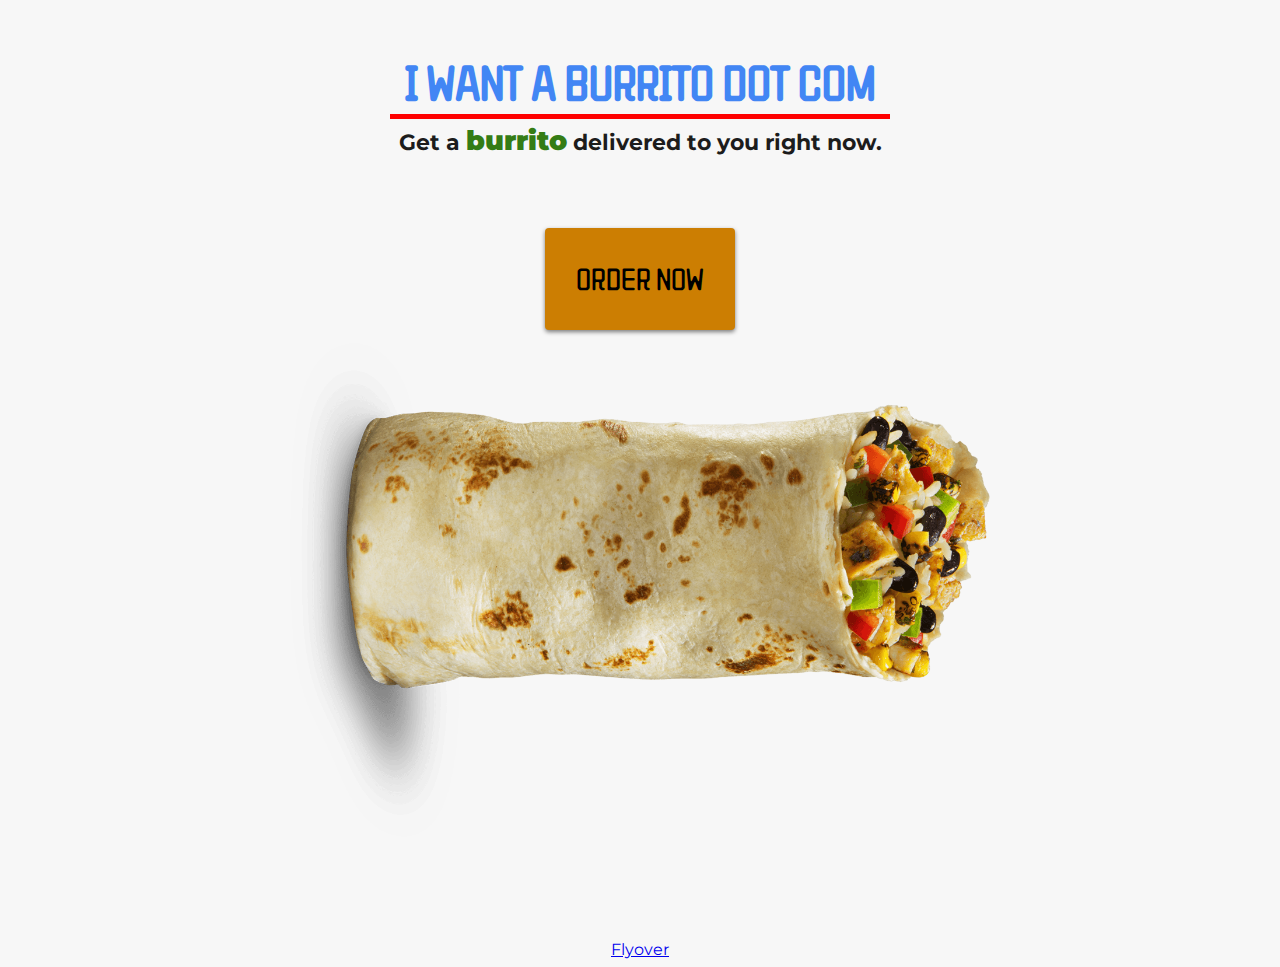
<file: index.html>
<html lang="en" dir="ltr">
  <head>
      <meta charset="utf-8">
      <title>I Want A Burrito Dot Com</title>
      <link rel="stylesheet" href="public/styles/index.css">
      <link href="https://fonts.googleapis.com/css?family=ZCOOL+QingKe+HuangYou" rel="stylesheet">
      <link href="https://fonts.googleapis.com/css?family=Montserrat|ZCOOL+QingKe+HuangYou" rel="stylesheet">
  </head>
  <body>
      <div class="margin">
          <div class="hero">
              <h1 class="hero-text">I Want a Burrito Dot Com</h1>
          </div>

  <div class="page-content">
    <div class="burrito-me">
      <h3 class="cta">Get a <strong>burrito</strong> delivered to you right now.</h3>
      <div class="order-btn" id="order">
        <p class="btn-text">Order Now</p>
      </div>
      <img class="flying-burrito" src="public/imgs/burrito_blank.png" />
    </div>
  </div>

  <a href="flyover.html">Flyover</a>


  <script type="text/javascript">
    document.getElementById('order').onclick = function () {
      location.replace('burrito-coming.html')
    };
  </script>

      </div>
  </body>
</file>
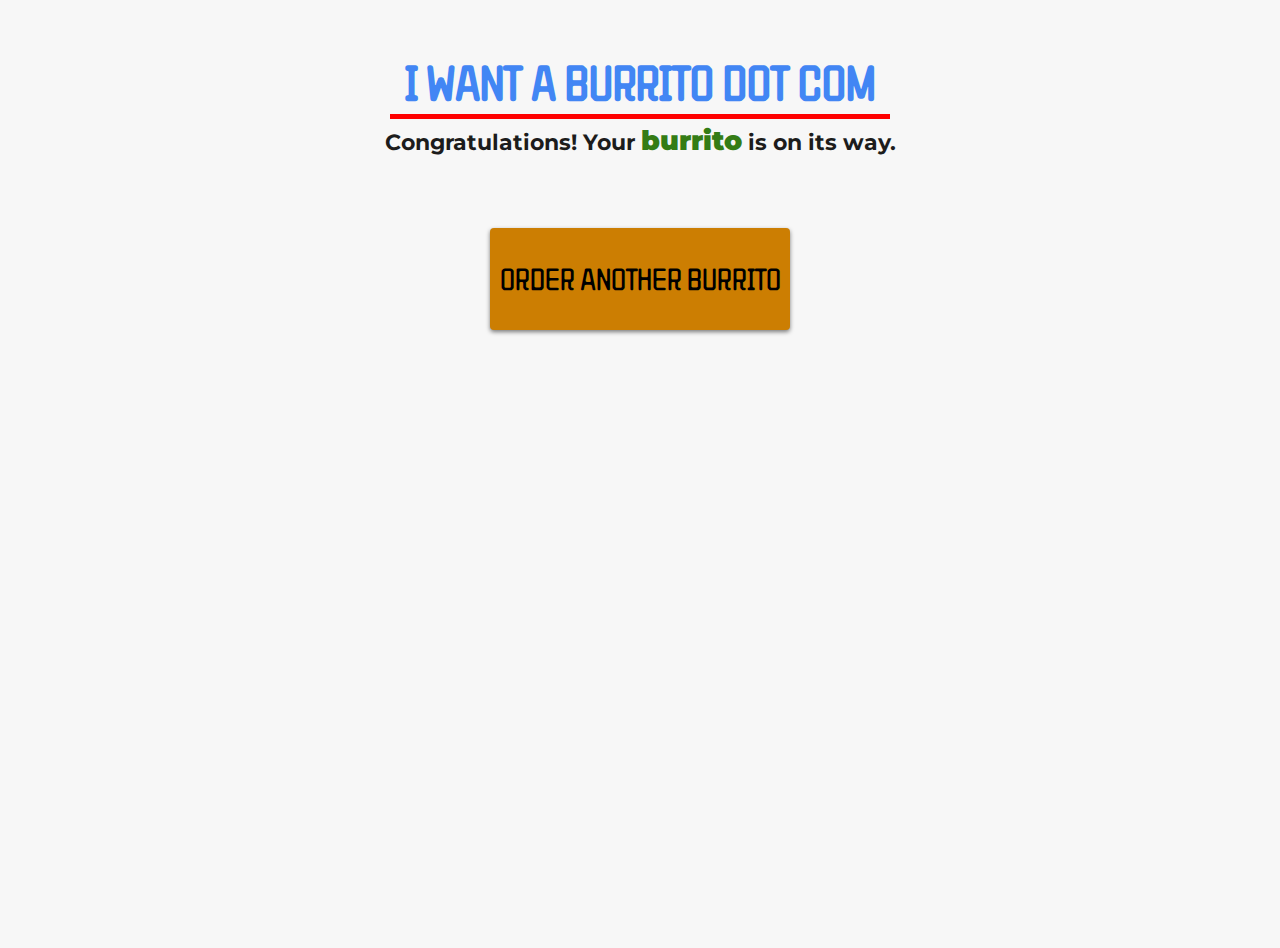
<file: burrito-coming.html>
<html lang="en" dir="ltr">
  <head>
      <meta charset="utf-8">
      <title>I Want A Burrito Dot Com</title>
      <link rel="stylesheet" href="public/styles/index.css">
      <link href="https://fonts.googleapis.com/css?family=ZCOOL+QingKe+HuangYou" rel="stylesheet">
      <link href="https://fonts.googleapis.com/css?family=Montserrat|ZCOOL+QingKe+HuangYou" rel="stylesheet">
  </head>
  <body>
      <div class="margin">
          <div class="hero">
              <h1 class="hero-text">I Want a Burrito Dot Com</h1>
          </div>
          <div class="page-content">
    <div class="burrito-me">
      <h3 class="cta">Congratulations! Your <strong>burrito</strong> is on its way.</h3>
    </div>
    <div class="order-btn another" id="order-another">
      <p class="btn-text">Order Another Burrito</p>
    </div>
    <img class="burrito-coming" src="public/imgs/burrito_blank.png" />
  </div>

  <script type="text/javascript">
    document.getElementById('order-another').onclick = function () {
      location.replace('index.html')
    };
  </script>
      </div>
  </body>
</file>
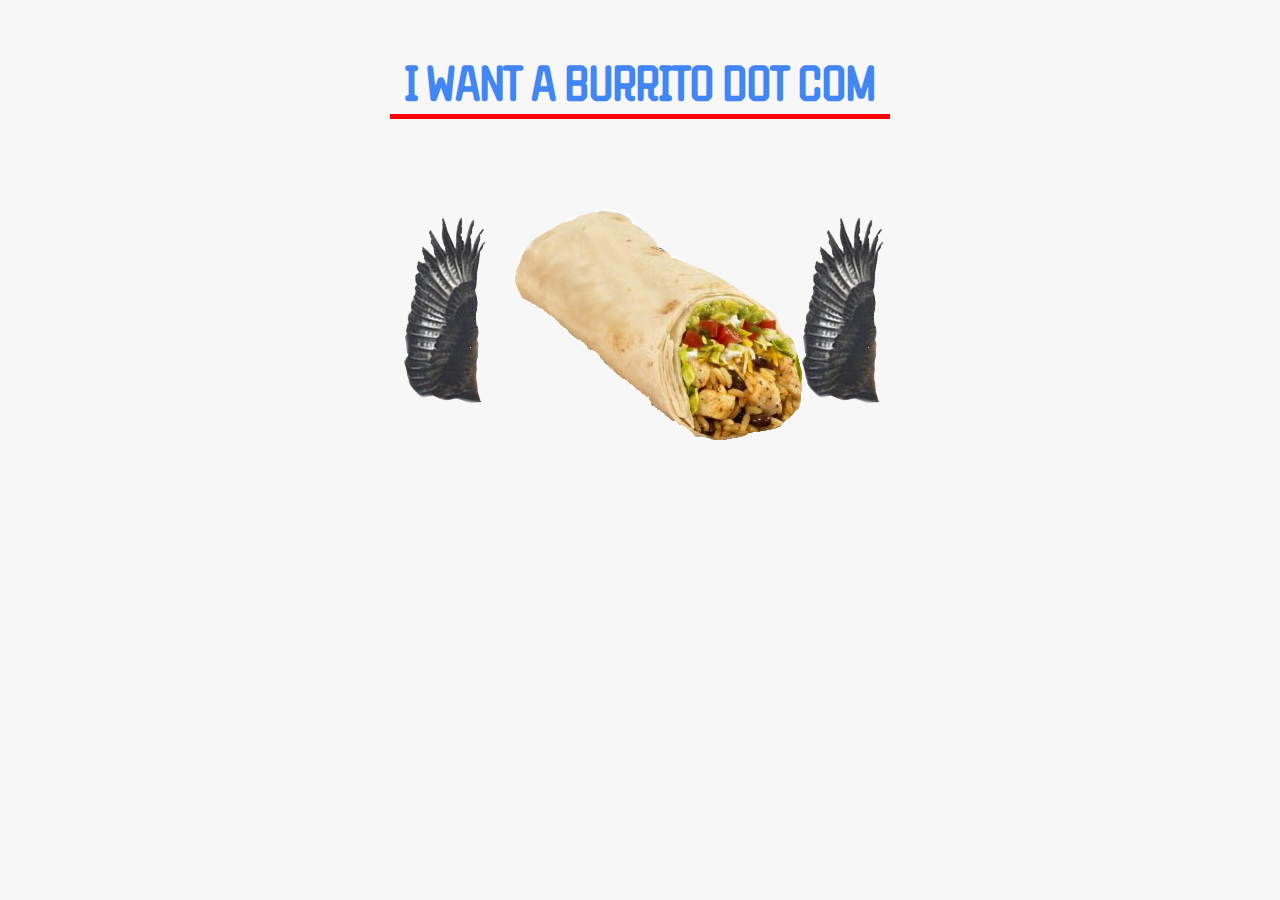
<file: flyover.html>
<html lang="en" dir="ltr">
  <head>
      <meta charset="utf-8">
      <title>I Want A Burrito Dot Com</title>
      <link rel="stylesheet" href="public/styles/index.css">
      <link href="https://fonts.googleapis.com/css?family=ZCOOL+QingKe+HuangYou" rel="stylesheet">
      <link href="https://fonts.googleapis.com/css?family=Montserrat|ZCOOL+QingKe+HuangYou" rel="stylesheet">
  </head>
  <body>
      <div class="margin">
          <div class="hero">
              <h1 class="hero-text">I Want a Burrito Dot Com</h1>
          </div>

  <div class="test">
    <img class="leftWing" src="public/imgs/wing.png" />
    <img class="burrito" src="public/imgs/burritoClear.png" alt="" />
    <img class="rightWing" src="public/imgs/wing.png" />
  </div>

  <link rel="stylesheet" href="public/styles/burrito_flying.css">

      </div>
  </body>
</file>
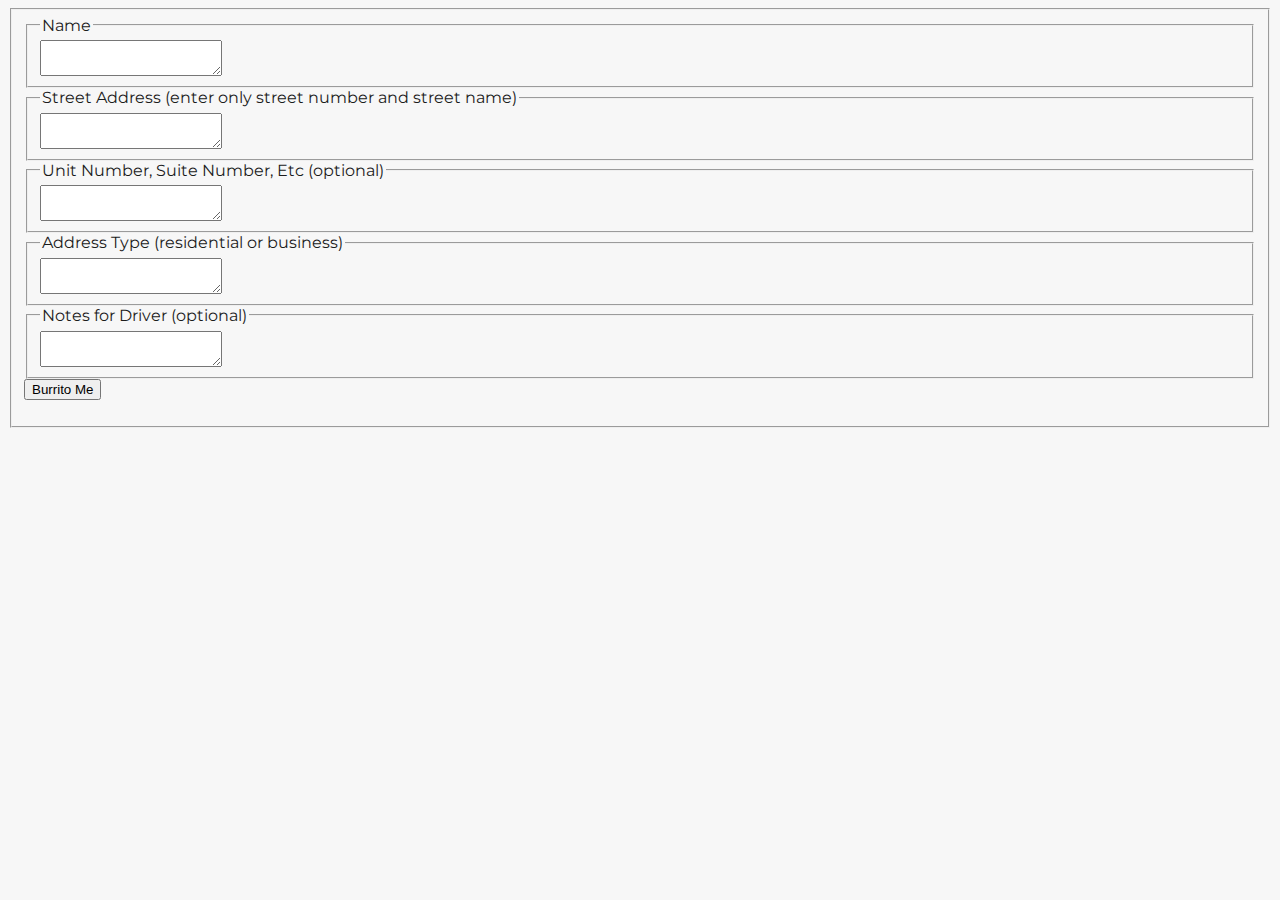
<file: order-form.html>
<html lang="en" dir="ltr">
  <head>
      <meta charset="utf-8">
      <title>I Want A Burrito Dot Com</title>
      <link rel="stylesheet" href="public/styles/index.css">
      <link href="https://fonts.googleapis.com/css?family=ZCOOL+QingKe+HuangYou" rel="stylesheet">
      <link href="https://fonts.googleapis.com/css?family=Montserrat|ZCOOL+QingKe+HuangYou" rel="stylesheet">
      <script src="https://ajax.googleapis.com/ajax/libs/jquery/2.1.1/jquery.min.js"></script>
      <script type="text/javascript">
        function postToGoogle() {
          var field1 = $('#name').val();
          var field2 = $('#street').val();
          var field3 = $('#unit').val();
          var field4 = $('#type').val();
          var field5 = $('#notes').val();

          $.ajax({
            url: "https://docs.google.com/forms/d/e/1FAIpQLSegApOArSuOdKS1ZD4GYpm2FkXDAXgAqb-MUb7HhiGfe8sI8w/formResponse",
            data: {
              "entry.1784648524": field1,
              "entry.959386130": field2,
              "entry.1469485839": field3,
              "entry.1337728860": field4,
              "entry.1079075959": field5
            },
            type: "POST",
            dataType: "xml",
            statusCode: {
              0: function() {
                //Success message
                alert("Success!");
              },
              200: function() {
                //Success Message
                alert("Success!");
              }
            }
          });
        }
      </script>
  </head>
  <body>
    <fieldset>
      <form id="form" target="_self" onsubmit="" action="javascript: postToGoogle()">
        <fieldset>
          <legend>Name</legend>
          <textarea id="name" name="name"></textarea>
        </fieldset>
        <fieldset>
          <legend>Street Address (enter only street number and street name)</legend>
          <textarea id="street" name="street"></textarea>
        </fieldset>
        <fieldset>
          <legend>Unit Number, Suite Number, Etc (optional)</legend>
          <textarea id="unit" name="unit"></textarea>
        </fieldset>
        <fieldset>
          <legend>Address Type (residential or business)</legend>
          <textarea id="type" name="type"></textarea>
        </fieldset>
        <fieldset>
          <legend>Notes for Driver (optional)</legend>
          <textarea id="notes" name="notes"></textarea>
        </fieldset>
        <button type="submit">Burrito Me</button>
      </form>
    </fieldset>
  </body>
</file>
<file: public/styles/index.css>
@keyframes falling-burrito {
  0% {transform: none; height: 300px; opacity: 0;}
  50% {opacity: 1}
  100% {transform: rotate(90deg);  height: 700px;}
}

@keyframes fading-burrito {
  0% {height: 700px; opacity: 1;}
  100% {opacity: 0; height: 100px;}
}

body {
  background-color: #f7f7f7; 
  color: #1c1c1c;
  font-family: 'Montserrat', sans-serif;
}

strong {
  color: #347c15;
  font-size: larger
}

.margin {
  margin: 0 auto;
  text-align: center;
}

.hero-text {
  color:  #4286f4;
  position: relative;
  font-size: 3.0em;
  padding-top: 50px;
  text-transform: uppercase;
  font-family: 'ZCOOL QingKe HuangYou', cursive;
  max-width: 500px;
  margin: 0 auto;
}

.hero-text:after {
  content: '';
  width: 100%;
  position: absolute;
  left: 0;
  bottom: -13px;
  border-width: 0 0 5px;
  border-style: solid;
  border-color: red;
}

.cta {
  padding-bottom: 50px;
  font-size: 1.4em;
  line-height: 26px;
}

img.flying-burrito {
  transform: rotate(90deg);
  z-index: -1;
  animation-name: falling-burrito;
  animation-duration: 2s;
  margin-top: -90px;
  height: 700px;
  transition: height 100ms;
  transition: transform 100ms;
}

img.burrito-coming {
  transform: rotate(85deg);
  z-index: -1;
  animation-name: fading-burrito;
  animation-duration: 2s;
  margin-top: -90px;
  height: 700px;
  transition: height 100ms;
  transition: transform 100ms;
  opacity: 0;
}

.order-btn {
  background-color: #cc7e02;
  margin: 0 auto;
  padding: 5px;
  width: 180px;
  cursor: pointer;
  text-transform: uppercase;
  border-radius: 4px;
  box-shadow: rgba(0, 0, 0, 0.5) 0px 2px 4px 0px;
}

.order-btn.another {
  width: 290px;
}

.order-btn:hover {
  background-color: #4286f4;
}

.order-btn:hover {
  background-color: #4286f4;
}

.order-btn .btn-text {
  color: black;
  font-size: 1.9em;
  font-family: 'ZCOOL QingKe HuangYou', cursive;
}

.order-btn:hover > .btn-text {
  color: white;
}

.order-btn:hover + img.flying-burrito {
  transform: rotate(85deg);
}

@media only screen and  (max-width: 768px) {
  
  .cta {
    padding-bottom: 30px;
    font-size: 1.4em;
    line-height: 26px;
  }

  img.flying-burrito {
    transform: none;
    animation-name: none;
    height: 450px;
    margin-top: 50px;
    margin-left: 50px;
  }

  img.burrito-coming {
    display: none;
  }

  .order-btn:hover + img.flying-burrito {
    transform: none;
  }
}

@media only screen and  (max-width: 575px) {
  
  .hero-text {
    font-size: 2.4em;
    padding-top: 30px;
  }

  .cta {
    font-size: 1.2em;
  }
  
  img.flying-burrito {
    height: 300px;
  }
}
</file>
<file: public/styles/burrito_flying.css>
@keyframes rWing {
  0% {
    transform: rotate(-95deg);
    top: -82px;
    left: -262px; 262
  }
  10% {
    transform: rotate(-65deg);
    top: -62px;
    left: -202px;
  }
  20% {
    transform: rotate(-95deg);
    top: -82px;
    left: -162px;
  }
  30% {
    transform: rotate(-65deg);
    top: -62px;
    left: -122px;
  }
  40% {
    transform: rotate(-95deg);
    top: -82px;
    left: -82px;
  }
  50% {
    transform: rotate(-45deg);
    top: -62px;
    left: -2px;
  }
  100% {
    transform: rotate(-105deg);
    top: -82px;
    left: 338px;
  }
}
@keyframes lWing {
  0% {
    transform: rotate(-95deg);
    top: -100px;
    left: 185px;
  }
  10% {
    transform: rotate(-65deg);
    top: -80px;
    left: 245px;
  }
  20% {
    transform: rotate(-95deg);
    top: -100px;
    left: 305px;
  }
  30% {
    transform: rotate(-65deg);
    top: -80px;
    left: 365px;
  }
  40% {
    transform: rotate(-95deg);
    top: -100px;
    left: 425px;
  }
  50% {
    transform: rotate(-45deg);
    top: -80px;
    left: 465px;
  }
  100% {
    transform: rotate(-105deg);
    top: -100px;
    left: 880px;
  }
}

@keyframes fly {
  0% {
    top: 70px;
    left: 20px;
  }
  10% {
    top: 90px;
    left: 80px;
  }
  20% {
    top: 70px;
    left: 120px;
  }
  30% {
    top: 90px;
    left: 160px;
  }
  40% {
    top: 70px;
    left: 200px;
  }
  50% {
    top: 90px;
    left: 280px;
  }
  100% {
    top: 70px;
    left: 620px;
  }
}

.rightWing {
  position: relative;
  transform-origin: bottom right;
  animation: rWing 5s ease-in-out infinite;
}

.leftWing {
  animation: lWing 5s ease-in-out infinite;
  transform-origin: bottom right;
  position: relative;
  z-index: -2;
}

.burrito {
  position: relative;
  top: 70px;
  left: 20px;
  animation: fly 5s ease-in-out infinite;
  z-index: -1;
}
</file>
